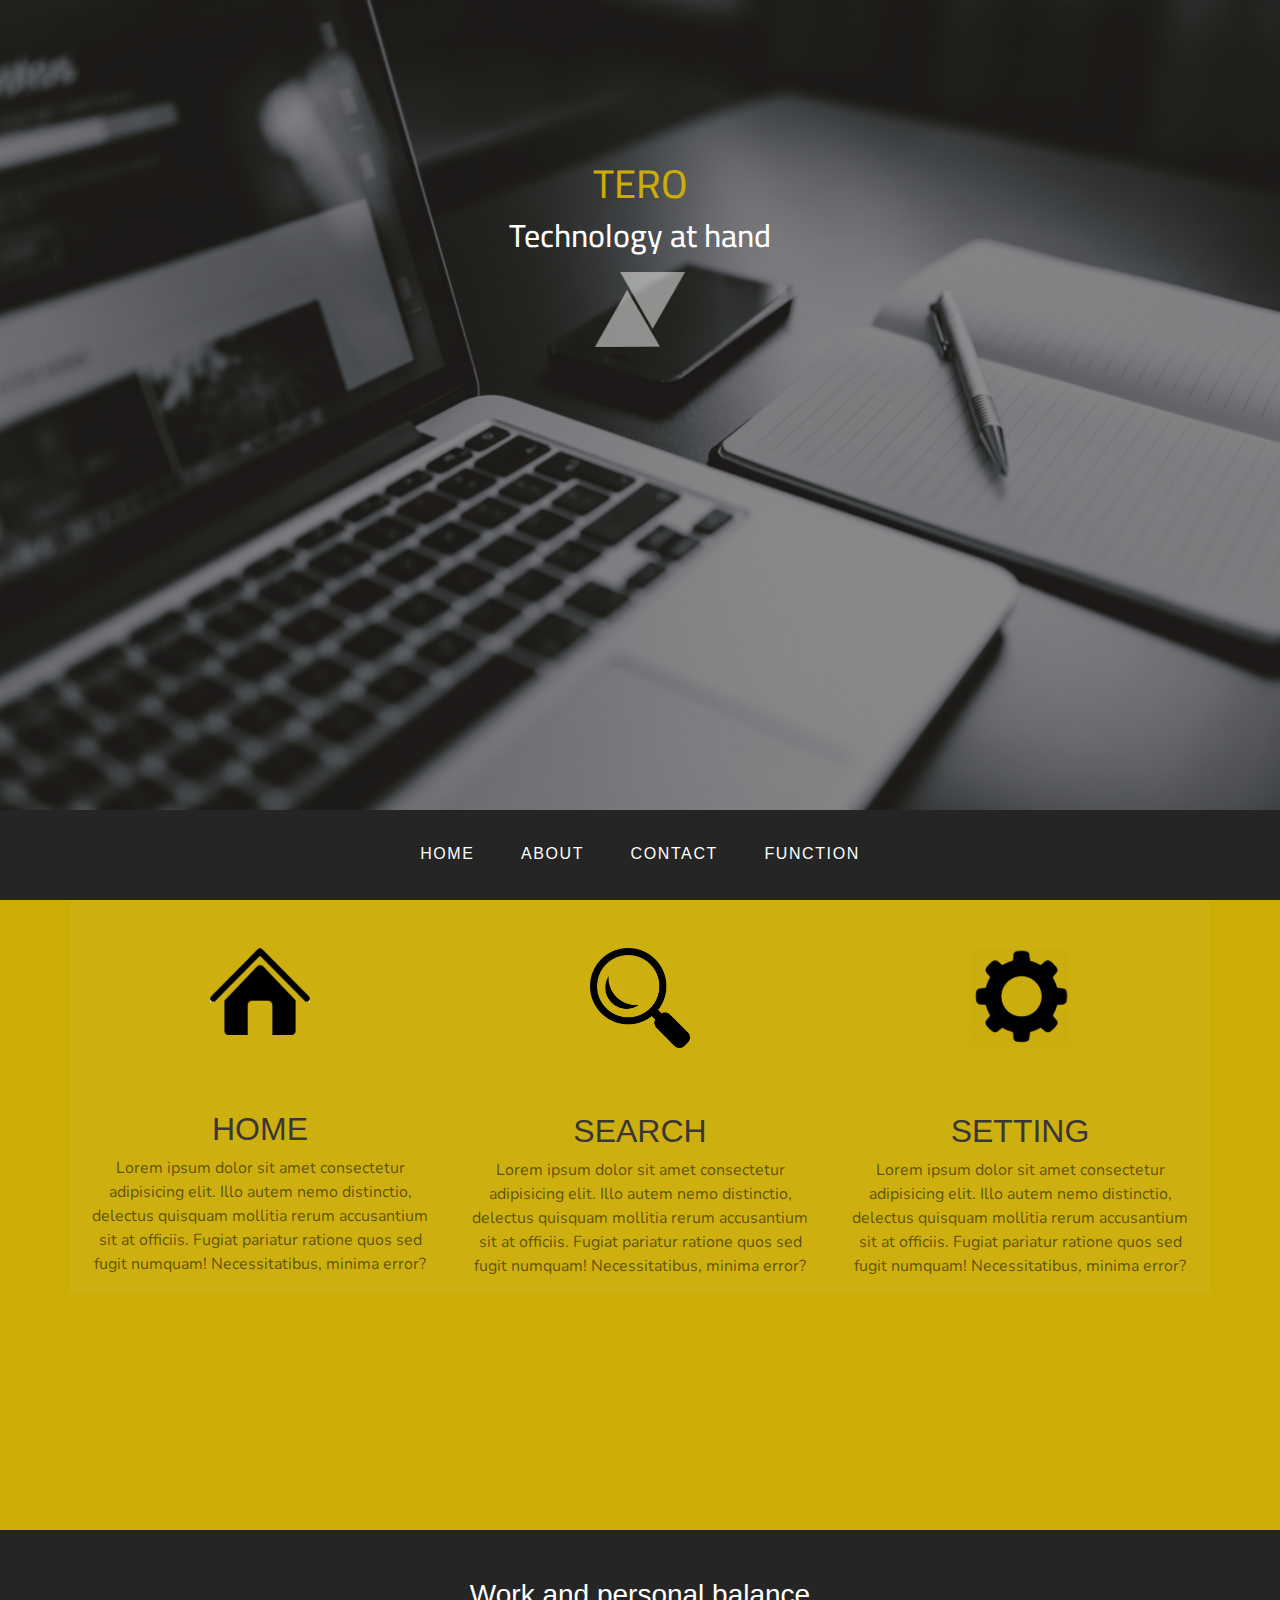
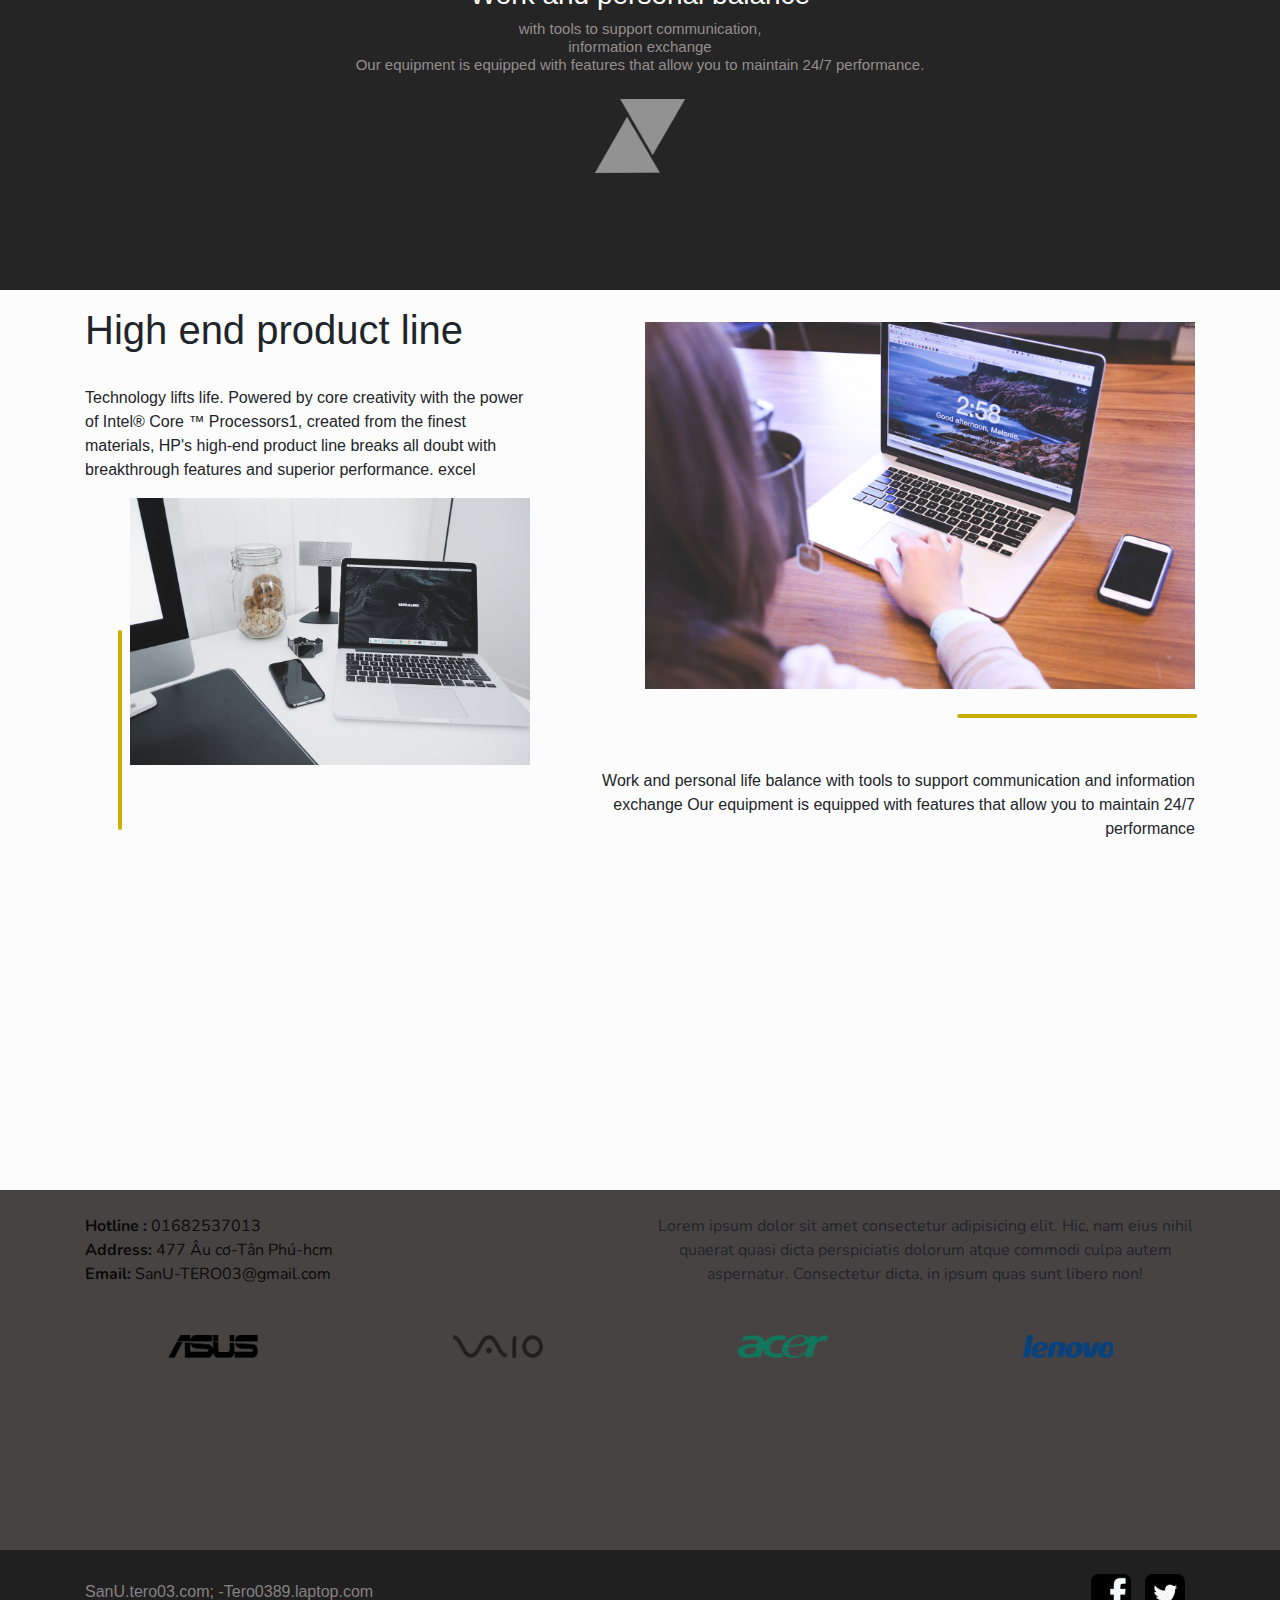
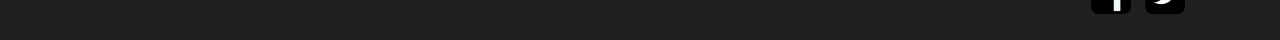
<file: index.html>
<!DOCTYPE html>
<html lang="en">

<head>
    <meta charset="UTF-8">
    <meta name="viewport" content="width=device-width, initial-scale=1.0">
    <meta http-equiv="X-UA-Compatible" content="ie=edge">
    <title>Document</title>
    <link href="https://fonts.googleapis.com/css?family=Cairo" rel="stylesheet">
    <link href="https://fonts.googleapis.com/css?family=Nunito:400,700i&amp;subset=vietnamese" rel="stylesheet">
    <link href="https://fonts.googleapis.com/css?family=Electrolize|Nunito:400,700i&amp;subset=vietnamese" rel="stylesheet">
    <link rel="stylesheet" href="css/bootstrap.min.css">
    <link rel="stylesheet" href="css/style.css">
</head>


<body id="home">
    <section class="home1">
        <div class="row">
            <div class="col">
                <div class="w">
                    <h1 style="color:#cbad06">TERO</h1>
                    <h2>Technology at hand</h2>
                    <img style="padding-top: 10px;opacity: 0.5;" src="./img/logo.png" alt="logo" width="90px">
                </div>
            </div>
        </div>
    </section>

    <section class="home2">
        <div class="container">
            <div class="row">
                <div class="col-8 offset-2">
                    <div>
                        <nav class="q">
                            <ul>
                                <li>
                                    <a href="home.html">HOME</a>
                                </li>
                                <li>
                                    <a href="About.html">ABOUT</a>
                                </li>
                                <li>
                                    <a href="Contact.html">CONTACT</a>
                                </li>
                                <li>
                                    <a href="Function.html">FUNCTION</a>
                                </li>
                            </ul>
                        </nav>
                        <a href="Find out"></a>
                    </div>

                </div>
            </div>
        </div>
    </section>
    <section class="home11">
        <div class="container">
            <div class="row bd">
                <div class="col-sm-3 col-md-4">
                    <img src="./img/lz.png" alt="" width="100px; ">
                    <h2 class="home" style="padding-top:4.7rem; color: rgb(58, 54, 54)">HOME</h2>
                    <p class="lorem1" style="color:rgba(0, 0, 0, 0.555)">Lorem ipsum dolor sit amet consectetur
                        adipisicing elit. Illo
                        autem nemo distinctio, delectus
                        quisquam mollitia rerum accusantium sit at officiis. Fugiat pariatur ratione quos sed fugit
                        numquam! Necessitatibus, minima error?</p>
                </div>
                <div class="col-sm-3 col-md-4">
                    <img src="./img/e1.png" alt="" width="100px; ">
                    <h2 class="search" style="padding-top:4rem;color: rgb(58, 54, 54)">SEARCH</h2>
                    <p class="lorem2" style="color:rgba(0, 0, 0, 0.555)">Lorem ipsum dolor sit amet consectetur
                        adipisicing elit. Illo
                        autem nemo distinctio, delectus
                        quisquam mollitia rerum accusantium sit at officiis. Fugiat pariatur ratione quos sed fugit
                        numquam! Necessitatibus, minima error?</p>
                </div>
                <div class="col-sm-3 col-md-4">
                    <img src="./img/www.png" alt="" width="100px; ">
                    <h2 class="setting" style="padding-top:4rem;color: rgb(58, 54, 54)">SETTING</h2>
                    <p class="lorem3" style="color:rgba(0, 0, 0, 0.555)">Lorem ipsum dolor sit amet consectetur
                        adipisicing elit. Illo
                        autem nemo distinctio, delectus
                        quisquam mollitia rerum accusantium sit at officiis. Fugiat pariatur ratione quos sed fugit
                        numquam! Necessitatibus, minima error?</p>
                </div>
            </div>
        </div>
    </section>
    <section class="home4">
        <div class="container">
            <div class="row">
                <div class="col">
                    <div class="h3">
                        <h3 style="color:white">
                            Work and personal balance
                        </h3>
                        <p style="color:rgb(148, 142, 142); font-size: 15px">
                            with tools to support communication, <br> information exchange
                            <br>
                            Our equipment is equipped with features that allow you to maintain 24/7 performance.
                        </p>
                    </div>
                    <div>
                        <img style="padding-top: 9px;opacity: 0.5; margin-bottom: 1rem;" src="./img/logo.png" alt="logo"
                            width="90px">
                    </div>
                </div>
            </div>
        </div>
    </section>
    <section class="home3">
        <div class="container">
            <div class="row">
                <div class="col-md-5 col-sm-4">
                    <h1 class="d1">
                        High end product line
                    </h1>
                    <p class="t1">
                        Technology lifts life. Powered by core creativity with the power of Intel® Core ™ Processors1,
                        created from the finest materials, HP's high-end product line breaks all doubt with
                        breakthrough features and superior performance. excel
                    </p>
                    <div class="h2">
                        <img src="./img/computer-desk-home-office-9411.jpg" alt="" width="400px">
                    </div>
                </div>
                <div class="col-md-7 col-sm-4">
                    <div class="h1">
                        <img src="./img/apple-browser-computer-7359.jpg" alt="" width="550px">
                    </div>
                    <p class="t2">
                        Work and personal life balance with tools to support communication and information exchange
                        Our equipment is equipped with features that allow you to maintain 24/7 performance
                    </p>
                </div>
            </div>
        </div>
    </section>



    <section class="home7">
        <div class="container">
            <div class="row">


                <div class="col-sm-6 col-md-6 ">

                    <div class="ff">
                        <p style="color: rgb(10, 10, 10)">
                            <br>
                            <b>Hotline :</b> 01682537013 <BR>
                            <b> Address:</b> 477 Âu cơ-Tân Phú-hcm <br>
                            <b> Email:</b> SanU-TERO03@gmail.com
                        </p>
                    </div>

                </div>
                <div class="col-sm-6 col-md-6 ">
                    <p class="ff" style="text-align:center;padding-top:1.5rem">Lorem ipsum dolor sit amet consectetur
                        adipisicing elit. Hic, nam eius nihil quaerat quasi dicta perspiciatis dolorum atque commodi
                        culpa autem aspernatur. Consectetur dicta, in ipsum quas sunt libero non!</p>
                </div>
            </div>
            <div class="row  " style="text-align:center;padding-top:2rem">
                <div class="col-sm-4 col-md-3">
                    <img src="./img/hang1.png" alt="" width="90px">

                </div>
                <div class="col-sm-4 col-md-3">
                    <img src="./img/hang2.png" alt="" width="90px">
                </div>
                <div class="col-sm-4 col-md-3">
                    <img src="./img/hang3.png" alt="" width="90px">
                </div>
                <div class="col-sm-4 col-md-3">
                    <img src="./img/hang4.png" alt="" width="90px">

                </div>
            </div>
        </div>
    </section>
    <section class="home8">
        <div class="container">
            <div class="row">
                <div class="col-sm-4 col-md-6">
                    <h6 style="padding-top: 2rem; color: rgb(133, 129, 129)">SanU.tero03.com; -Tero0389.laptop.com</h6>
                </div>
                <div class="col-sm-4 col-md-6 dd">

                    <img src="./img/icon4.png" alt="" width="40px" class="img-fluid icon" style="padding-top: 1.5rem; letter-spacing: 1rem">

                    <img src="./img/icon3.png" alt="" width="40px" class="img-fluid icon" style="padding-top: 1.5rem; letter-spacing: 1rem">

                </div>
            </div>
        </div>
    </section>




    </section>
    </div>











    <script src="js/jquery-3.3.1.slim.min.js"></script>
    <script src="js/popper.min.js"></script>
    <script src="js/bootstrap.min.js"></script>


</body>

</html>
</file>
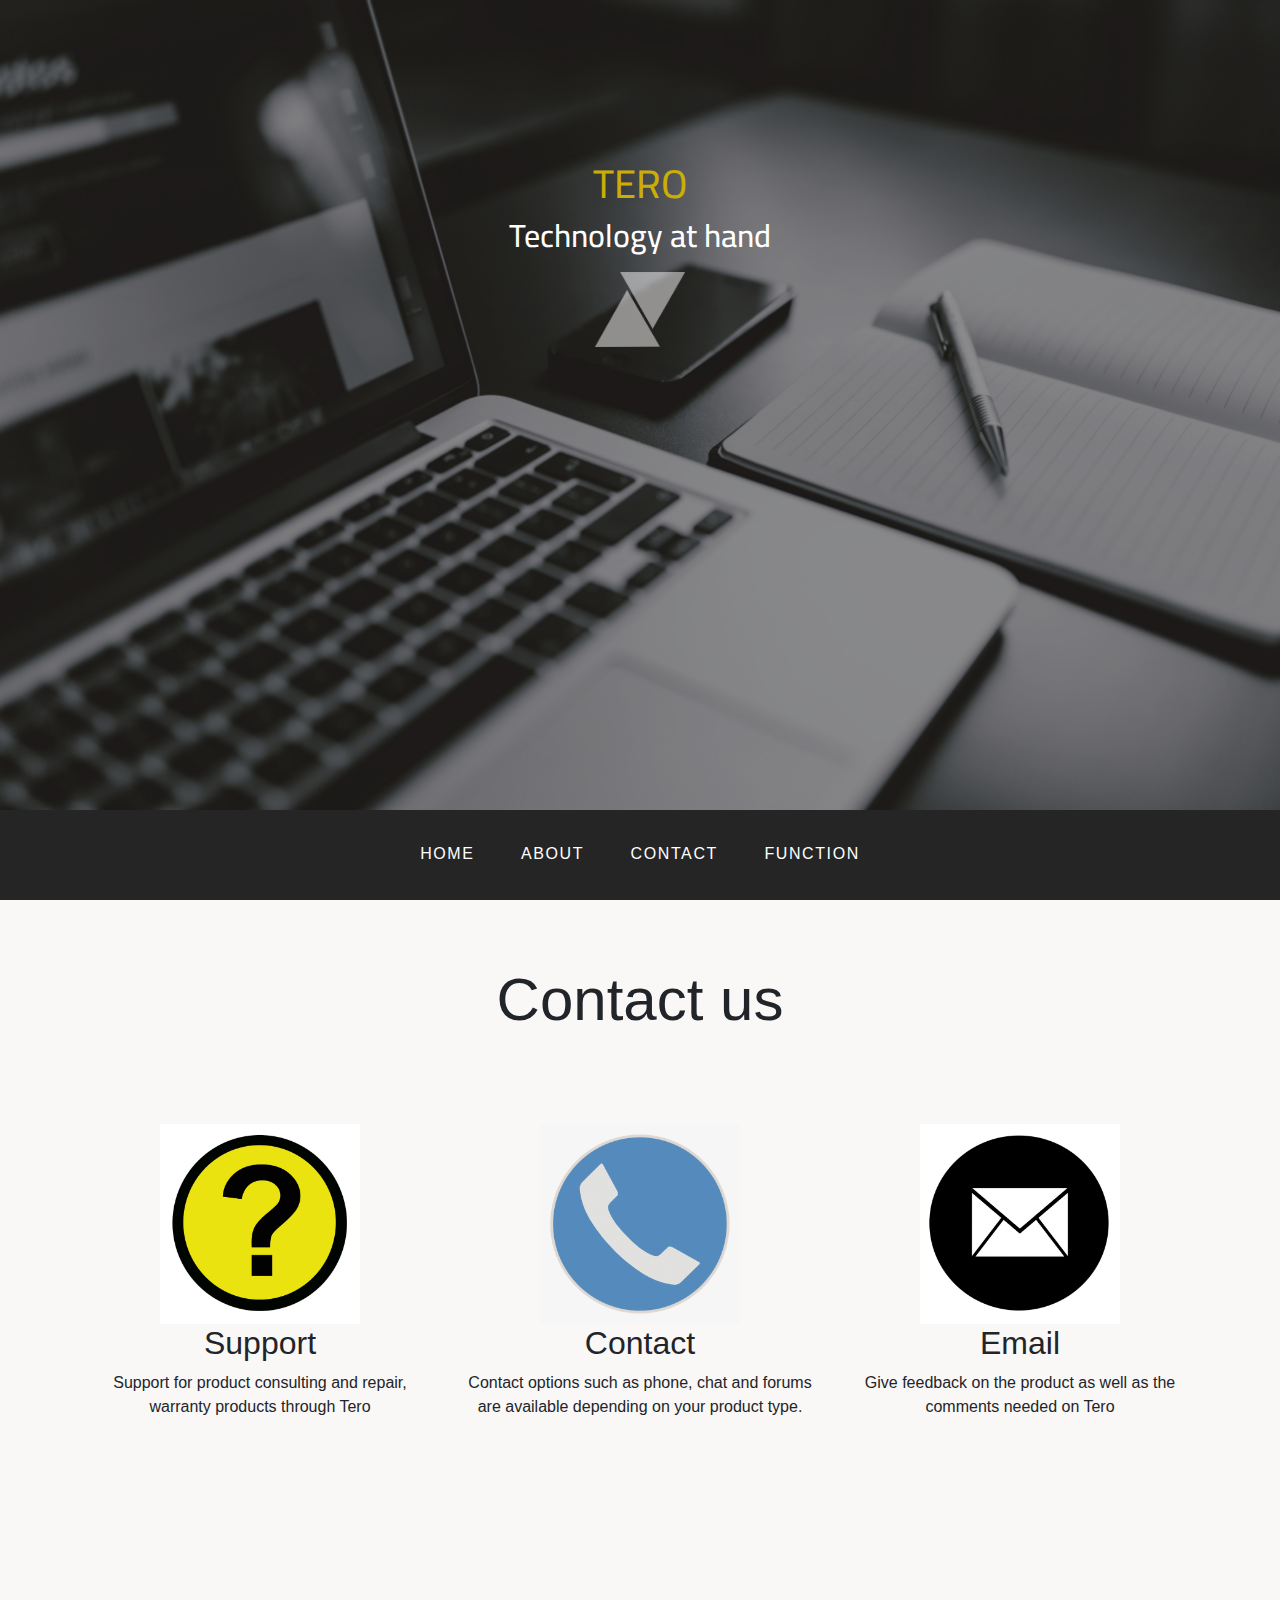
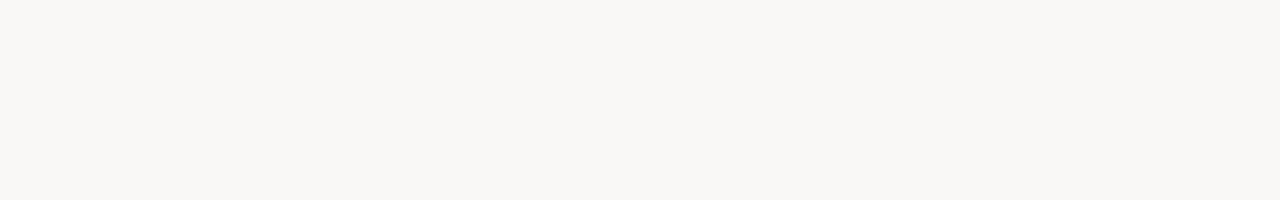
<file: contact.html>
<!DOCTYPE html>
<html lang="en">

<head>
    <meta charset="UTF-8">
    <meta name="viewport" content="width=device-width, initial-scale=1.0">
    <meta http-equiv="X-UA-Compatible" content="ie=edge">
    <title>Document</title>
    <link href="https://fonts.googleapis.com/css?family=Cairo" rel="stylesheet">
    <link rel="stylesheet" href="css/bootstrap.min.css">
    <link rel="stylesheet" href="css/style.css">
</head>


<body id="home">
    <section class="home1">
        <div class="row">
            <div class="col">
                <div class="w">
                    <h1 style="color:#cbad06">TERO</h1>
                    <h2>Technology at hand</h2>
                    <img style="padding-top: 10px;opacity: 0.5;" src="./img/logo.png" alt="logo" width="90px">
                </div>
            </div>
        </div>
    </section>

    <section class="home2">
        <div class="container">
            <div class="row">
                <div class="col-8 offset-2">
                    <div>
                        <nav class="q">
                            <ul>
                                <li>
                                    <a href="home.html">HOME</a>
                                </li>
                                <li>
                                    <a href="About.html">ABOUT</a>
                                </li>
                                <li>
                                    <a href="Contact.html">CONTACT</a>
                                </li>
                                <li>
                                    <a href="Function.html">FUNCTION</a>
                                </li>
                            </ul>
                        </nav>
                    </div>
                </div>
            </div>
        </div>
    </section>
    <section class="homec1">
        <div class="container">
            <h1 class="ab" style="text-align: center; padding-top:4rem; font-size: 60px">Contact us</h1>
            <div class="row f">
                <div class="col-sm-3 col-md-4">
                    <img src="./img/mmmmmm.psd" alt="" width="200px">
                    <h2 class="support">
                        Support
                    </h2>
                    <p class="lorem6">
                        Support for product consulting and repair, warranty products through Tero
                    </p>
                </div>
                <div class="col-sm-3 col-md-4">
                    <img src="./img/alo.jpg" alt="" width="200px">
                    <h2 class="contact">
                        Contact
                    </h2>
                    <p class="lorem7">
                        Contact options such as phone, chat and forums are available depending on your product type.
                    </p>
                </div>
                <div class="col-sm-3 col-md-4">
                    <img src="./img/mail.jpg" alt="" width="200px">
                    <h2 class="email">
                        Email
                    </h2>
                    <p class="lorem8">
                        Give feedback on the product as well as the comments needed on Tero
                    </p>
                </div>
            </div>
        </div>

    </SEction>
</file>
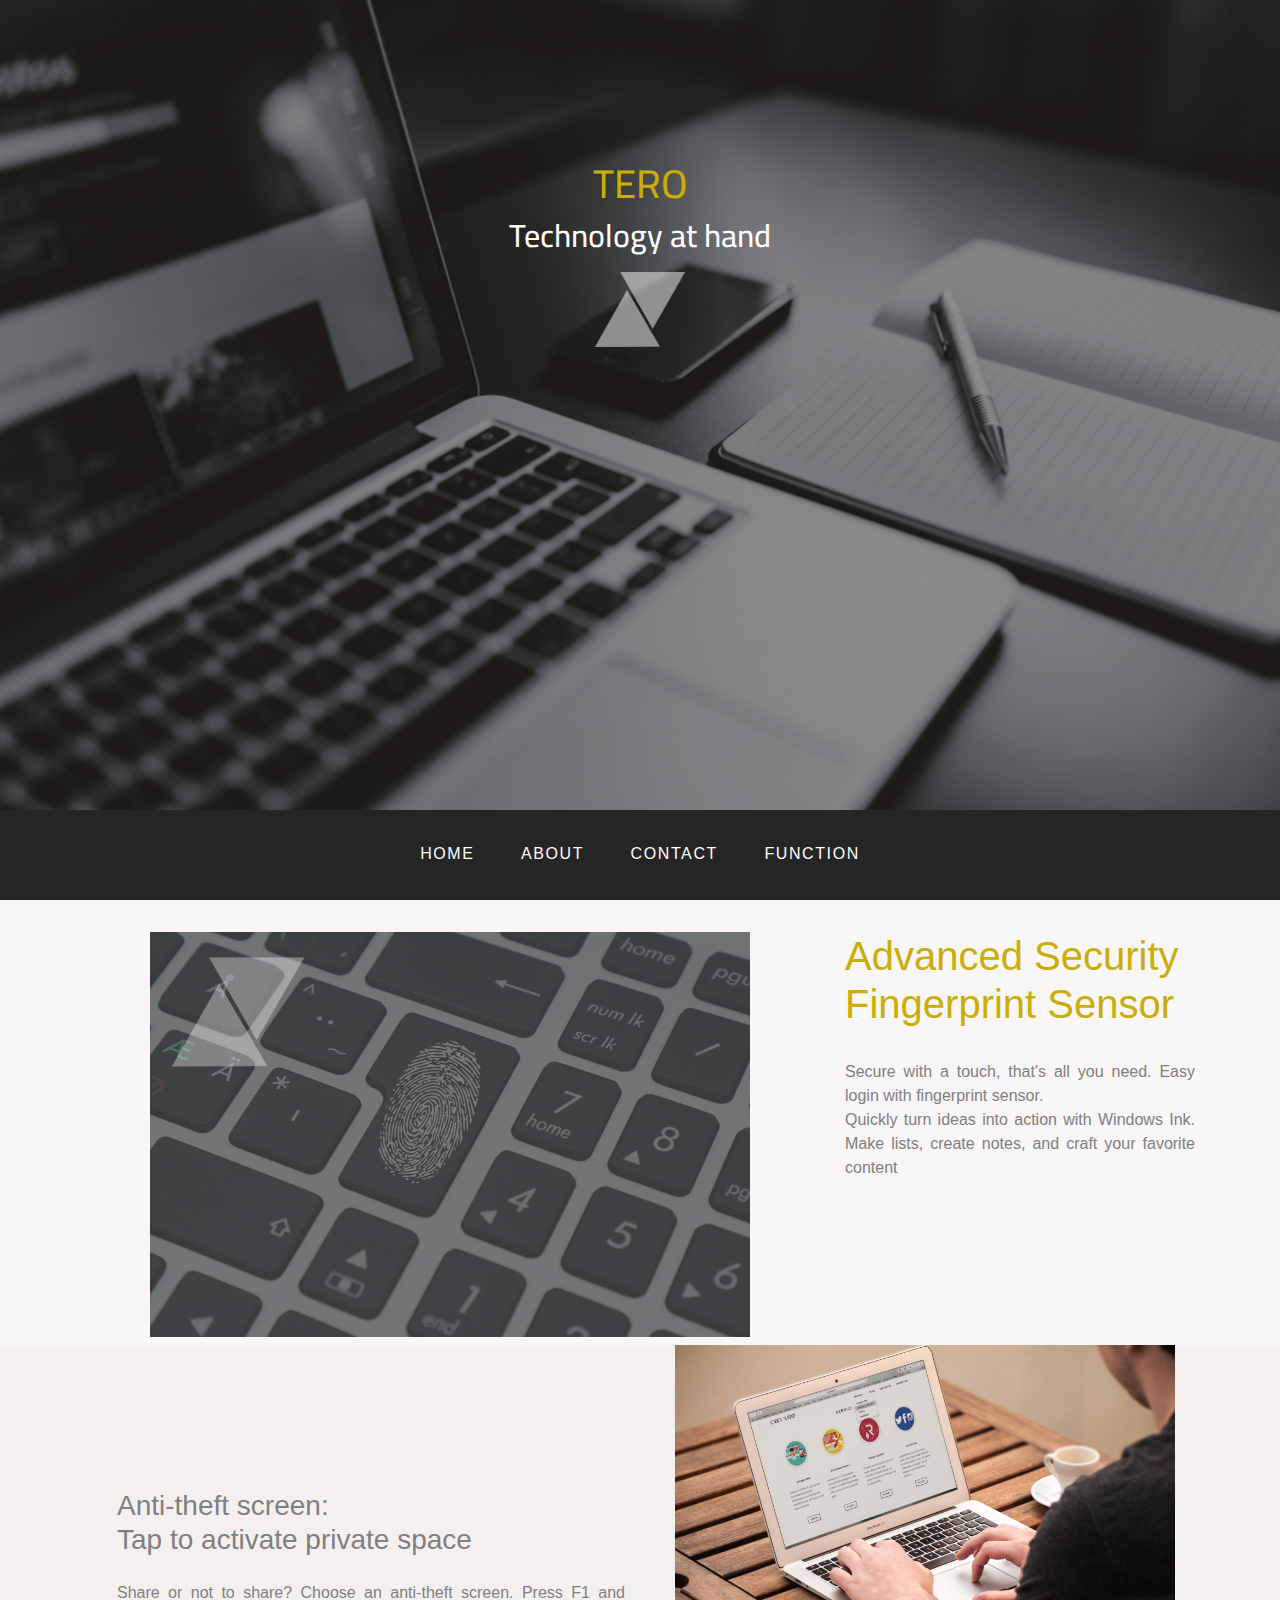
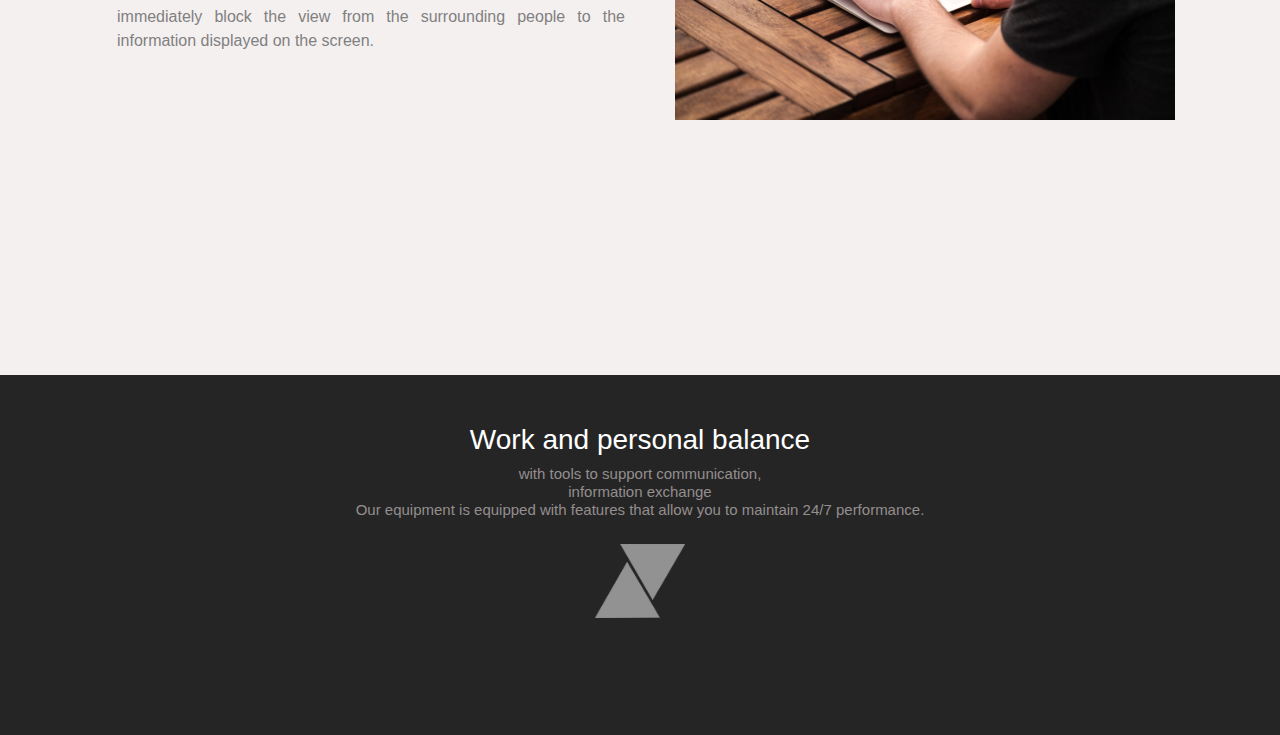
<file: function.html>
<!DOCTYPE html>
<html lang="en">

<head>
    <meta charset="UTF-8">
    <meta name="viewport" content="width=device-width, initial-scale=1.0">
    <meta http-equiv="X-UA-Compatible" content="ie=edge">
    <title>Document</title>
    <link href="https://fonts.googleapis.com/css?family=Cairo" rel="stylesheet">
    <link rel="stylesheet" href="css/bootstrap.min.css">
    <link rel="stylesheet" href="css/style.css">
</head>


<body id="home">
    <section class="home1">
        <div class="row">
            <div class="col">
                <div class="w">
                    <h1 style="color:#cbad06">TERO</h1>
                    <h2>Technology at hand</h2>
                    <img style="padding-top: 10px;opacity: 0.5;" src="./img/logo.png" alt="logo" width="90px">
                </div>
            </div>
        </div>
    </section>

    <section class="home2">
        <div class="container">
            <div class="row">
                <div class="col-8 offset-2">
                    <div>
                        <nav class="q">
                            <ul>
                                <li>
                                    <a href="index.html">HOME</a>
                                </li>
                                <li>
                                    <a href="About.html">ABOUT</a>
                                </li>
                                <li>
                                    <a href="Contact.html">CONTACT</a>
                                </li>
                                <li>
                                    <a href="Function.html">FUNCTION</a>
                                </li>
                            </ul>
                        </nav>
                    </div>
                </div>
            </div>
        </div>
    </section>
    
    <section class="home5">
        <div class="container">
            <div class="row">
                <div class="col-sm-4 col-md-8">
                    <img class="h4" src="./img/black-and-white-computer-device-163017.jpg" alt="" width="600px">
                </div>
                <div class="col-sm-4 col-md-4 ">

                    <h1 class="r" style="color:#cbad06 ; margin-top: 2rem; text-align: left;">
                        Advanced Security Fingerprint Sensor
                    </h1> <br>
                    <p class="t" style="text-align:left; color: gray;text-align: justify">
                        Secure with a touch, that's all you need. Easy login with fingerprint sensor. <br>
                        Quickly turn ideas into action with Windows Ink. Make lists, create notes, and craft your
                        favorite content
                    </p>
                </div>
            </div>
        </div>
        </div>
        <section class="home6">
            <div class="container">
                <div class="row">
                    <div class="col-sm-4 col-md-6 " style="text-align: right">
                        <div class="hh">
                            <h3 style="padding-top: 9rem;text-align: justify">Anti-theft screen:<br>
                                Tap to activate private space</h3>
                            <p style="padding-top: 1rem;text-align: justify">
                                Share or not to share? Choose an anti-theft screen. Press F1 and immediately block the view
                                from the surrounding people to the information displayed on the screen.
                            </p>
                        </div>
                    </div>
                    <div class="col-sm-4 col-md-6">
                        <img class="g" src="./img/apple-computer-desk-209151.jpg" alt="" width="500px">
                    </div>
                </div>
            </div>
        </section>
    </section>
    <section class="home4">
        <div class="container">
            <div class="row">
                <div class="col">
                    <div class="h3">
                        <h3 style="color:white">
                            Work and personal balance
                        </h3>
                        <p style="color:rgb(148, 142, 142); font-size: 15px">
                            with tools to support communication, <br> information exchange
                            <br>
                            Our equipment is equipped with features that allow you to maintain 24/7 performance.
                        </p>
                    </div>
                    <div>
                        <img style="padding-top: 9px;opacity: 0.5; margin-bottom: 1rem;" src="./img/logo.png" alt="logo"
                            width="90px">
                    </div>
                </div>
            </div>
        </div>
    </section>
</file>
<file: css/style.css>
.home1{
  background: url(../img/br-1.jpg) ;
  background-size: cover;
  min-height: 90vh;
  align-items: center;
  text-align: center;
  position: relative;
  display: block;
  background-attachment: fixed
}
.home11{
  background: #cbad06;
  background-size: cover;
  min-height: 70vh;
  text-align: center;
  
}
  

.home2{
  background: rgb(37, 37, 37);
  background-size: cover;
  min-height: 10vh;
  text-align: center;
  font-family: 'Cabin', sans-serif;
}
.homeb1{
  background:  #cbad06;
  background-size: cover;
  min-height: 70vh;
  text-align: center;
  align-items: center;
  display: flex
}
.homeb2{
  background: rgb(245, 244, 244);
  background-size: cover;
  min-height: 120vh;
  text-align: center;
  align-items: center;
  display: flex
  
}
.home3{
  background: rgb(253, 252, 252);
  background-size: cover;
  min-height: 100vh;
}
.home4{
  background: rgb(37, 37, 37);
  min-height: 40vh;
  text-align: center;
  font-family: 'Cabin', sans-serif;
}
.home5{
  background: rgb(253, 250, 250);
  min-height: 70vh;
  text-align: center;
}
.home6{
  background: rgb(253, 250, 250);
  min-height: 70vh;
}
.home7{
  background: rgb(71, 67, 67);
  min-height: 40vh;
}
.home8{
  background: rgb(32, 32, 32);
  min-height: 10vh;
}
.homec1{
  background: rgb(250, 247, 247);
  min-height: 100vh;
  
}
.home2 ul {
  list-style-type: none;
  text-decoration: none;
  font-size: 16px;
  padding: 0px
}
.home2 ul li {
  display: inline-block;
  padding: 2rem 1rem;
  letter-spacing: 0.1rem;
  padding-bottom: 1rem
}
.home2 nav ul li a {
  color: white;
  padding: 3px 5px 3px 5px;
  font-family: 'Cabin', sans-serif;
}
.home2 ul a:hover {
  text-decoration: none;
  background: rgba(0, 0, 0, 0.425);
  color: rgba(223, 198, 130, 0.884);
  border-radius: 5px
}
.home2 ul li.active a {
  text-decoration: none;
  background: rgba(56, 52, 52, 0.507);
  color: rgba(243, 243, 243, 0.952);
}
.home1 .w{
  color: white;
  margin-top: 10rem;
  font-family: 'Cairo', sans-serif;
  size: 100px;
  line-height: 5px
}
.home3 .h1{
  margin-top: 2rem;
  text-align: right
}
.home3 .t1{
  margin-top: 2rem;
  text-align: left
}
.home3 .d{
  margin-top: 5rem
}
.home3 .h2{
  text-align: right
}
.home3 .t2{
  text-align: right;
  margin-top: 5rem;
}
.home3 .d1 {
  margin-top: 1rem
}
.t2:before{
  content: '';
  display: block;
  height: 4px;
  background: #cbad06;
  width: 240px;
  position: absolute;
  bottom: -5px;
  left: 50%;
  transform: translateX(33%);
  margin-bottom: 9rem;
  border-radius: 1rem;
  margin-right: 0
}
.t1:before{
  content: '';
  display: block;
  height: 200px;
  background: #cbad06;
  width: 4px;
  position: absolute;
  bottom: -5px;
  left: 10%;
  margin-bottom: 2rem;
  border-radius: 1rem;
  text-align: left
}
.home4 .h3{
  padding-top: 3rem;
  font-size: 20px
}
.home5 .h4{
  padding-top: 2rem
}
.home11 .lorem1{
  font-family: 'Nunito', sans-serif;
}
.home11 .lorem2{
  font-family: 'Nunito', sans-serif;
}
.home11 .lorem3{
  font-family: 'Nunito', sans-serif;
}
.home7 .ff{
  font-family: 'Nunito', sans-serif;
} 
.homeb1 .lorem4{
  font-family: 'Nunito', sans-serif;
}
.homeb1 .lorem5{
  font-family: 'Nunito', sans-serif;
}
.homec1 .lorem6{
  font-family: 'Nunito', sans-serif;
}
.homec1 .lorem7{
  font-family: 'Nunito', sans-serif;
}
.homec1 .lorem8{
  font-family: 'Nunito', sans-serif;
}
.homec1 .support{
  font-family: 'Nunito', sans-serif;
}
.homec1 .contact{
  font-family: 'Nunito', sans-serif;
}
.homec1 .email{
  font-family: 'Nunito', sans-serif;
}
.hoem5 .r{
margin-top: -10rem;
text-align: left
  }
.home3 .t{
margin-top: 5rem
}
.home6 .g{
  text-align: right;
}
.home6 .hh{
  color: gray;
  padding-left: 2rem
}
.home6{
  background-color: rgb(245, 240, 240)
}
.home5{
  background-color: rgb(248, 246, 246)
}
.home7 .c1{
  padding-top: 2rem
}
.home7 .c2{
  padding-top: 2rem
}
.home7 .c3{
  padding-top: 2rem
}
.home7 .c3:hover{
  transform: scale(1.1);
  
}
.home2 .home{
  font-family: 'Electrolize', sans-serif;
}
.home7 .ssss{
  text-align: center;
  padding-top: 2rem;
  color: gray
}
.ssss:before{
  content: '';
  display: block;
  height: 4px;
  background: #cbad06;
  width: 240px;
  position: absolute;
  bottom: 3%;
  left: 37%;
  margin-bottom: -2rem;
  border-radius: 1rem;
  text-align: center
}
.home11 .bd{
padding-top: 3rem;
background: rgba(255, 255, 255, 0.041);
stroke: black

}
.home8 .dd{
margin-right: 0;
display: inline-block;
text-align: right;

}
.icon {
  margin: 0 10px 20px 0;
  align-items: center;
}
.homeb2 .abc{
  padding: 2rem auto
}
.homeb2 .tero{
  position: relative;
}
.homeb2 .tero:before{
  content: '';
display: block;
height: 4px;
background: #cbad06;
width: 90px;
position: absolute;
top:5rem;
left: 50%;
transform: translateX(-50%);
border-radius: 10%
}
.homec1 .f{
  display: flex;
  align-items: center;
  text-align: center;
  padding-top: 5rem
}
</file>
